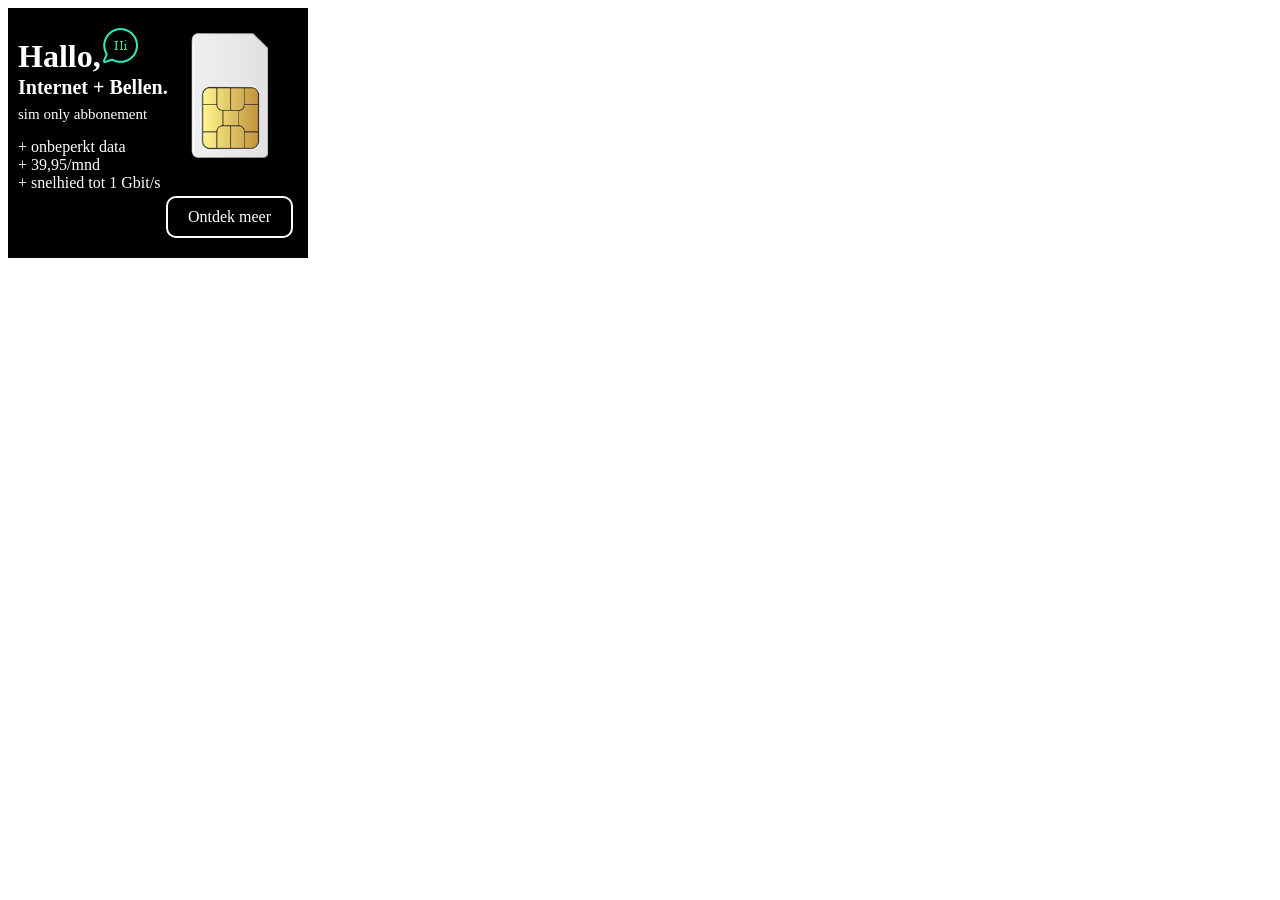
<file: 300x250/index.html>
<!DOCTYPE html>
<html lang="en">
<head>
    <meta charset="UTF-8">
    <meta name="viewport" content="width=device-width, initial-scale=1.0">
    <title>Document</title>
    <link rel="stylesheet" href="main.css">
</head>
<body>
    <div class="stage bannerSize bannerDetails">
        <div class="safespace">
            <h1>Hallo,</h1>
            <h2>Internet + Bellen.</h2>
            <p>sim only abbonement</p>
            <img src="hallo-hi-banners-assets-1/simKaart.png" alt="sim card photo">
            <ul>
                <li>+ onbeperkt data</li>
                <li>+ 39,95/mnd</li>
                <li>+ snelhied tot 1 Gbit/s</li>
            </ul>
            <a href="#">Ontdek meer</a>
        </div>
    </div>
    
</body>
</html>
</file>
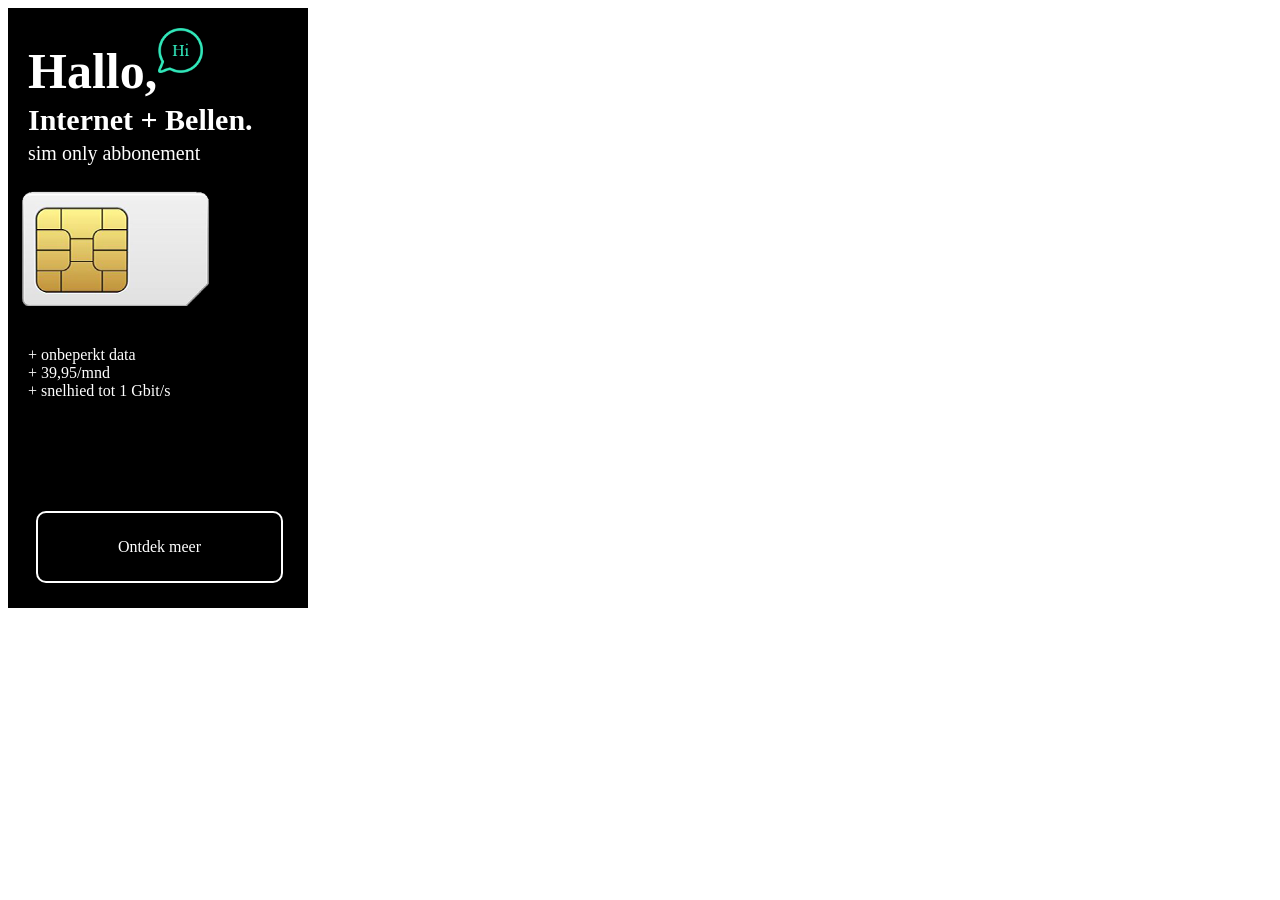
<file: 300x600/index.html>
<!DOCTYPE html>
<html lang="en">
<head>
    <meta charset="UTF-8">
    <meta name="viewport" content="width=device-width, initial-scale=1.0">
    <title>Document</title>
    <link rel="stylesheet" href="main.css">
</head>
<body>
    <div class="stage bannerSize bannerDetails">
        <div class="safespace">
            <h1>Hallo,</h1>
            <h2>Internet + Bellen.</h2>
            <p>sim only abbonement</p>
            <img src="hallo-hi-banners-assets-1/simKaart.png" alt="simcard photo">
            <ul>
                <li>+ onbeperkt data</li>
                <li>+ 39,95/mnd</li>
                <li>+ snelhied tot 1 Gbit/s</li>
            </ul>
            <a href="#">Ontdek meer</a>
        </div>
    </div>
</body>
</html>
</file>
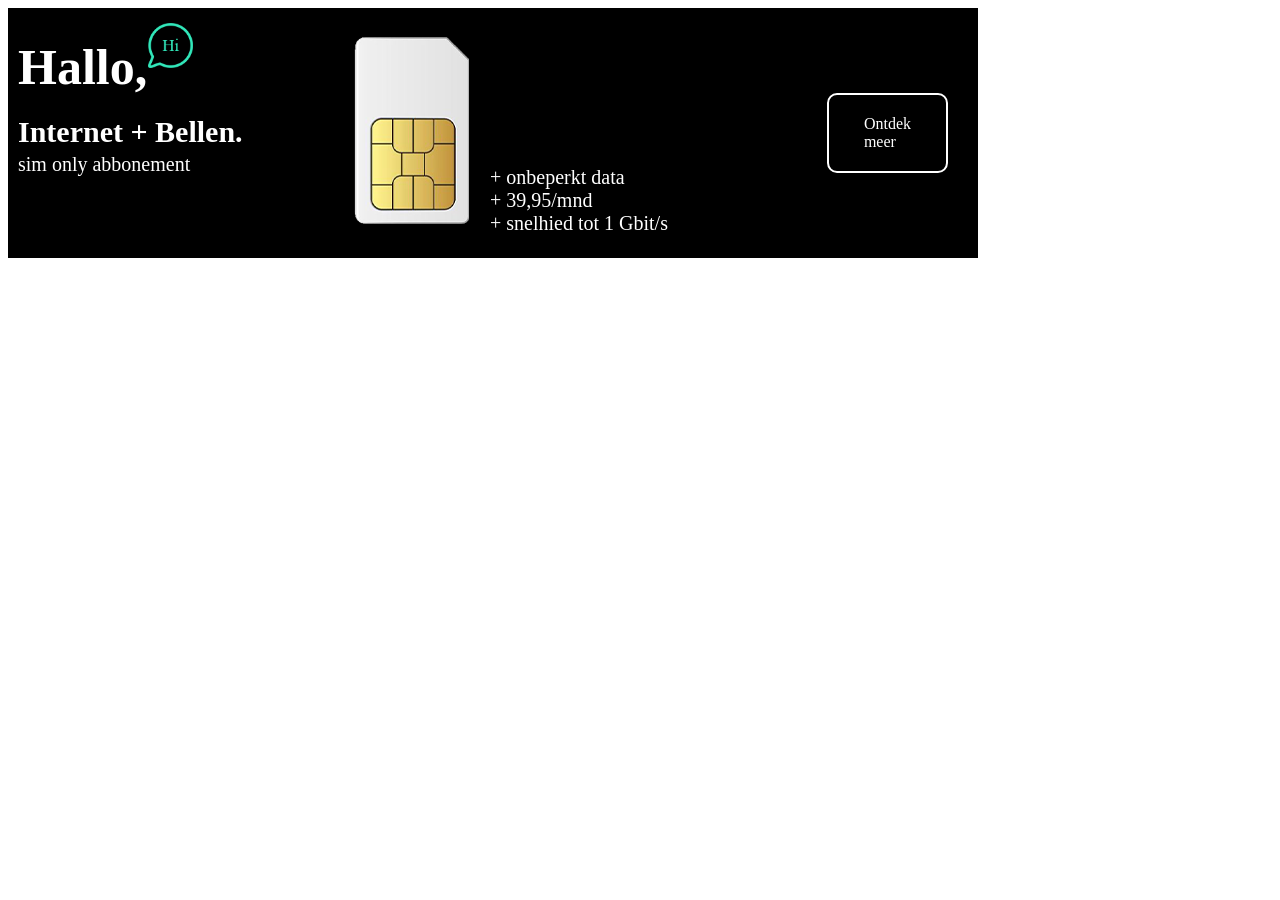
<file: 970x250/index.html>
<!DOCTYPE html>
<html lang="en">
<head>
    <meta charset="UTF-8">
    <meta name="viewport" content="width=device-width, initial-scale=1.0">
    <title>Document</title>
    <link rel="stylesheet" href="main.css">
</head>
<body>
     <div class="stage bannerSize bannerDetails">
        <div class="safespace">
            <h1>Hallo,</h1>
            <h2>Internet + Bellen.</h2>
            <p>sim only abbonement</p>
            <ul>
                <li>+ onbeperkt data</li>
                <li>+ 39,95/mnd</li>
                <li>+ snelhied tot 1 Gbit/s</li>
            </ul>
            <div>
                <img src="hallo-hi-banners-assets-1/simKaart.png" alt="sim card photo">
            </div>
            <a href="#">Ontdek <br> meer</a>
        </div>
    </div>
</body>
</html>
</file>
<file: 300x250/main.css>
body {
    color: white;
}

.stage {  
    position: relative;
    cursor: pointer;
    
    -webkit-box-sizing: border-box;
   -moz-box-sizing: border-box;
   box-sizing: border-box;    
   overflow: hidden;    
}

.bannerSize{ 
width: 300px; 
height: 250px; 
}

.bannerDetails {
    background-color: black;
    background-image: url('hallo-hi-banners-assets-1/hi.png');
    background-repeat: no-repeat;
    background-position-x: 95px;
    background-position-y: 20px;
    background-size: 35px;
}

.safespace {
    margin-left: 10px;
}

h1 {
    margin-top: 30px;
}

h2 {
    margin-top: -20px;
    font-size: 20px;
}

p {
    margin-top: -10px;
    font-size: 15px;
}

img {
  height: 50%;  
  position: absolute;
  right: 0px;
  top: 25px;
  margin-right: 40px;
}

ul {
    list-style: none;
    padding: 0;
    margin: 0;
}

a {
    color: white;
    text-decoration: none;
    background-color: transparent;
    border: 2px solid white;
    border-radius: 10px;
    padding: 10px 20px;
    position: absolute;
    right: 0;
    bottom: 0;
    margin-bottom: 20px;
    margin-right: 15px;
}

a :visited {
    color: white;
}
</file>
<file: 300x600/main.css>
body{
    color: white;
}

.stage {  
    position: relative;
    cursor: pointer;
    
    -webkit-box-sizing: border-box;
   -moz-box-sizing: border-box;
   box-sizing: border-box;    
   overflow: hidden;    
}

.bannerSize{ 
width: 300px; 
height: 600px; 
}

.bannerDetails {
    background-color: black;
    background-image: url('hallo-hi-banners-assets-1/hi.png');
    background-repeat: no-repeat;
    background-position-x: 150px;
    background-position-y: 20px;
    background-size: 45px;
}

.safespace {
    margin-left: 20px;
}

h1 {
    font-size: 50px;
}

h2 {
    margin-top: -30px;
    font-size: 30px;
}

p {
    margin-top: -20px;
    font-size: 20px;
}

img {
   transform: rotate(90deg);
   margin-left: 30px;
   margin-top: -30px;
}

ul {
    list-style: none;
    padding: 0;
    margin: 0;
}

a {
    color: white;
    text-decoration: none;
    background-color: transparent;
    border: 2px solid white;
    border-radius: 10px;
    padding: 25px 80px;
    position: absolute;
    right: 0;
    bottom: 0;
    margin-bottom: 25px;
    margin-right: 25px;
}

a :visited {
    color: white;
}
</file>
<file: 970x250/main.css>
body {
    color: white;
}

.stage {  
    position: relative;
    cursor: pointer;
    
    -webkit-box-sizing: border-box;
   -moz-box-sizing: border-box;
   box-sizing: border-box;    
   overflow: hidden;    
}

.bannerSize{ 
width: 970px; 
height: 250px; 
}

.bannerDetails {
    background-color: black;
    background-image: url('hallo-hi-banners-assets-1/hi.png');
    background-repeat: no-repeat;
    background-position-x: 140px;
    background-position-y: 15px;
    background-size: 45px;
}

.safespace {
    margin-left: 10px;
}

h1 {
    margin-top: 30px;
    font-size: 50px;
}

h2 {
    margin-top: -15px;
    font-size: 30px;
}

p {
    margin-top: -20px;
    font-size: 20px;
}

img {  
  height: 30%;
  width: 12%;
  margin-left: 35%;
  margin-top: -35%;
  margin-bottom: 45px;
}

ul {
    list-style: none;
    margin-left: 45%;
    font-size: 20px;
    margin-top: -30px;
}

a {
    color: white;
    text-decoration: none;
    background-color: transparent;
    border: 2px solid white;
    border-radius: 10px;
    padding: 20px 35px;
    position: absolute;
    right: 0;
    bottom: 0;
    margin-bottom: 85px;
    margin-right: 30px;
}

a :visited {
    color: white;
}
</file>
